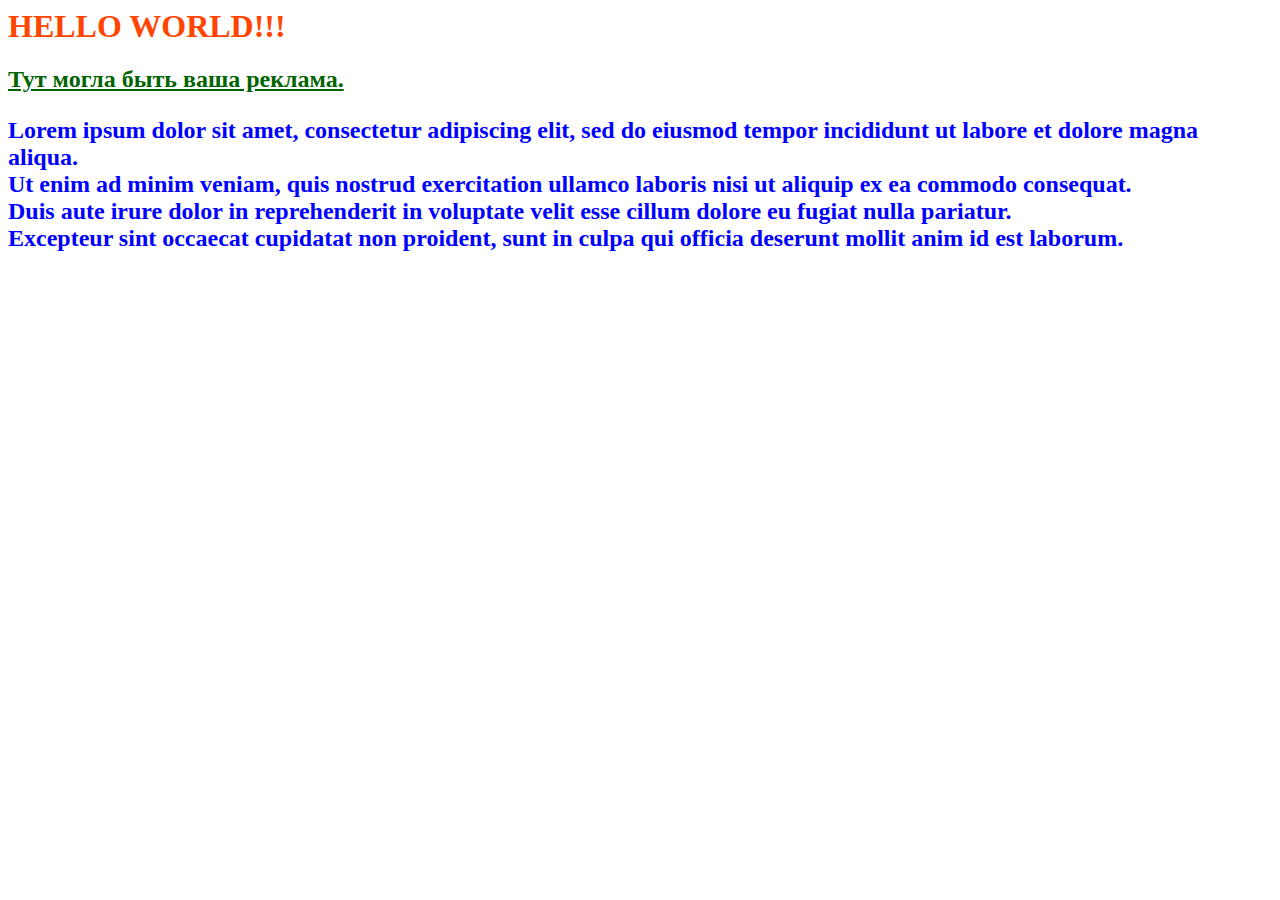
<file: index.html>
<html>
    <head>
        <title>Новая страница</title>
    </head>
    <body>
        <style>
            a {
                color: darkgreen;
            }

            p {
                color: blue;
            }
        </style>

        <h1 style="color: orangered;">HELLO WORLD!!!</h1>
        <a href="https://google.com" target="_blank"><h2>Тут могла быть ваша реклама.<h2></a>

        <p>
            Lorem ipsum dolor sit amet, consectetur adipiscing elit, sed do eiusmod tempor incididunt ut labore et dolore magna aliqua.<br>
            Ut enim ad minim veniam, quis nostrud exercitation ullamco laboris nisi ut aliquip ex ea commodo consequat. <br>
            Duis aute irure dolor in reprehenderit in voluptate velit esse cillum dolore eu fugiat nulla pariatur. <br>
            Excepteur sint occaecat cupidatat non proident, sunt in culpa qui officia deserunt mollit anim id est laborum.
        </p>
    </body>
</html>
</file>
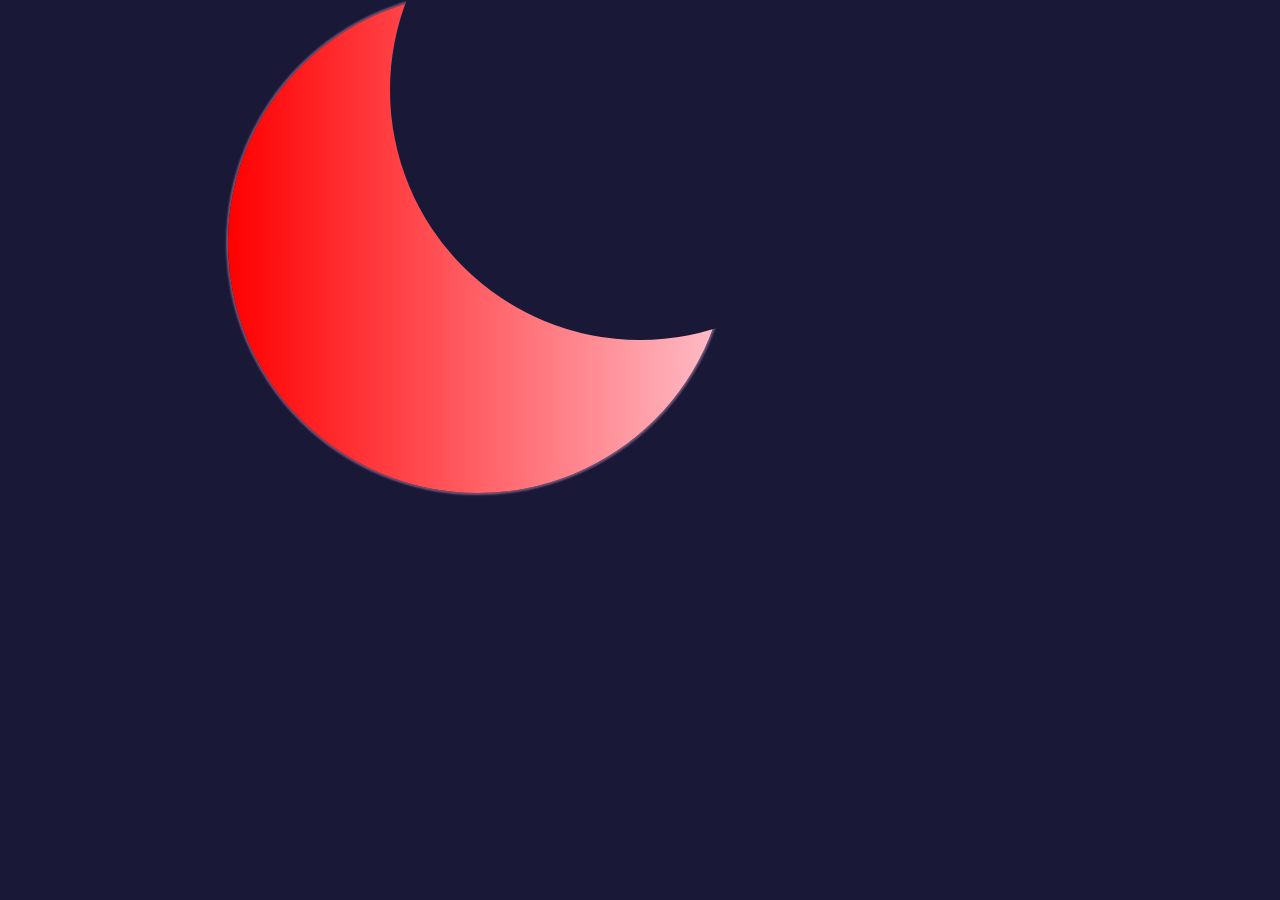
<file: 15/index.html>
<!DOCTYPE html>
<html lang="en">
	<head>
		<title>Title</title>
		<meta charset="utf-8" />
		<meta
			name="viewport"
			content="width=device-width, initial-scale=1, shrink-to-fit=no"
		/>
		<link href="styles.css" rel="stylesheet" type="text/css" />
	</head>

	<body>
		<main>
			<div class="anim1-container">
				<div class="anim1-element"></div>
			</div>
			<div class="static-circle"></div>
		</main>
	</body>
</html>
</file>
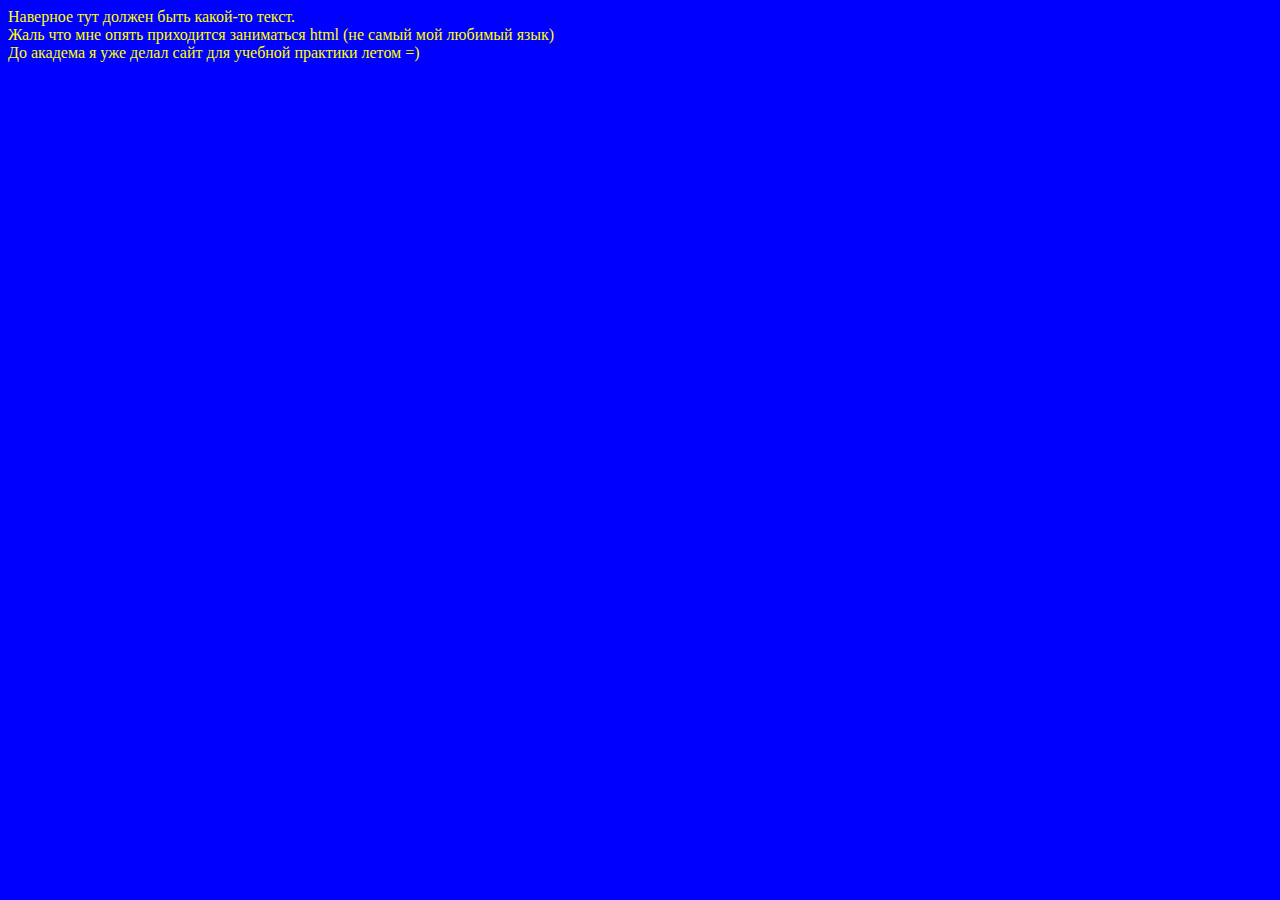
<file: 3/index.html>
<!DOCTYPE html>
<html lang="ru">
    <head>
        <meta charset="UTF-8">
        <meta name="viewport" content="width=device-width, initial-scale=1.0">
        <title>3 задание</title>
        <link rel="stylesheet" href="./styles.css">
    </head>
    <body>
        <style>
            a {
                color: yellow;
            }
        </style>

        <a>
            Наверное тут должен быть какой-то текст.<br>
            Жаль что мне опять приходится заниматься html (не самый мой любимый язык) <br>
            До академа я уже делал сайт для учебной практики летом =) <br>
        </a>
    </body>
</html>
</file>
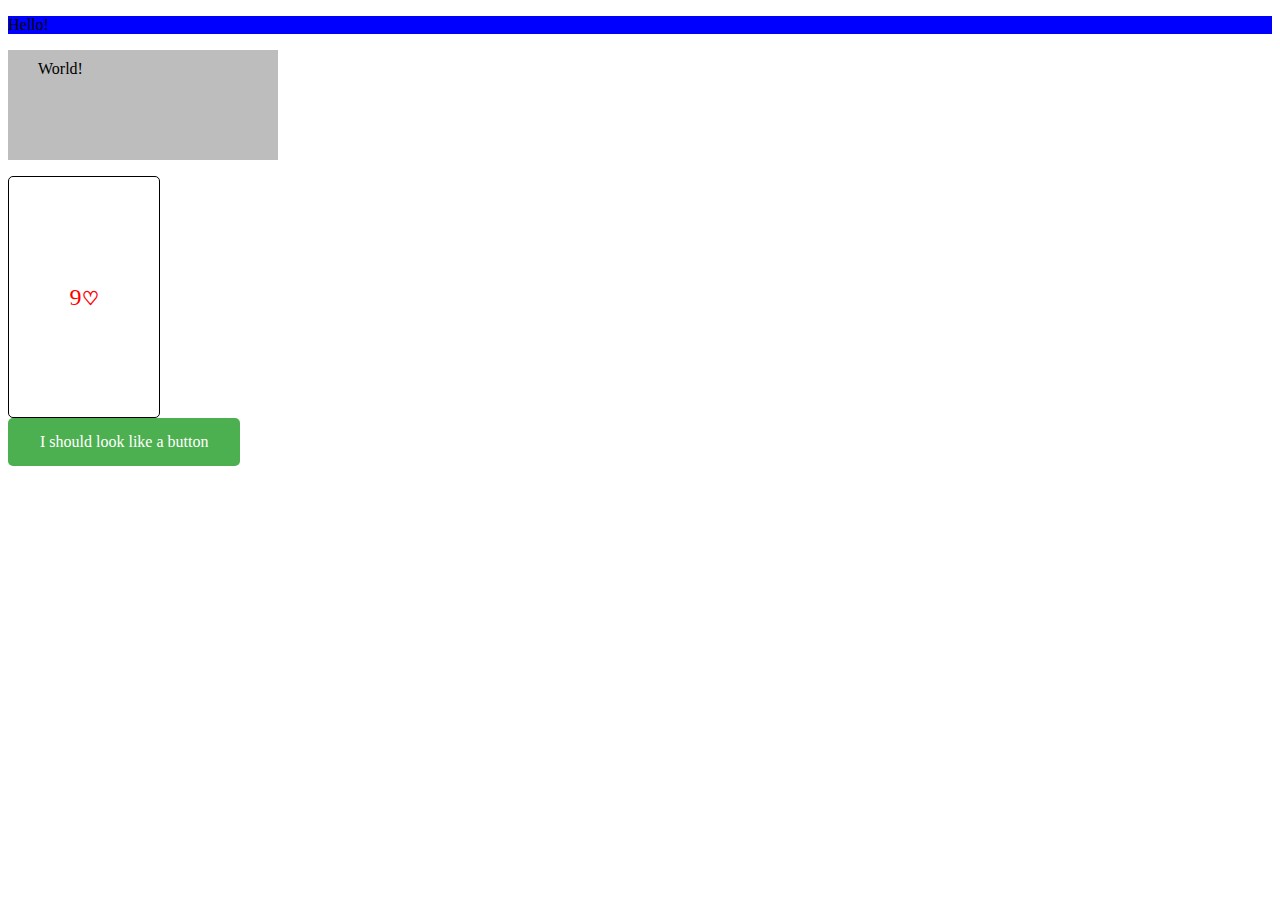
<file: 5/index.html>
<!DOCTYPE html>
<html lang="en">
    <head>
        <meta charset="UTF-8">
        <meta name="viewport" content="width=device-width, initial-scale=1.0">
        <title>Document</title>
        <link rel="stylesheet" href="./styles.css">
    </head>
    <body>
        <p class="b-blue">Hello!</p>
        <p class="myBox">World!</p>
        <div class="card heart">9</div>
        <span id="button1">I should look like a button</span>
    </body>
</html>
</file>
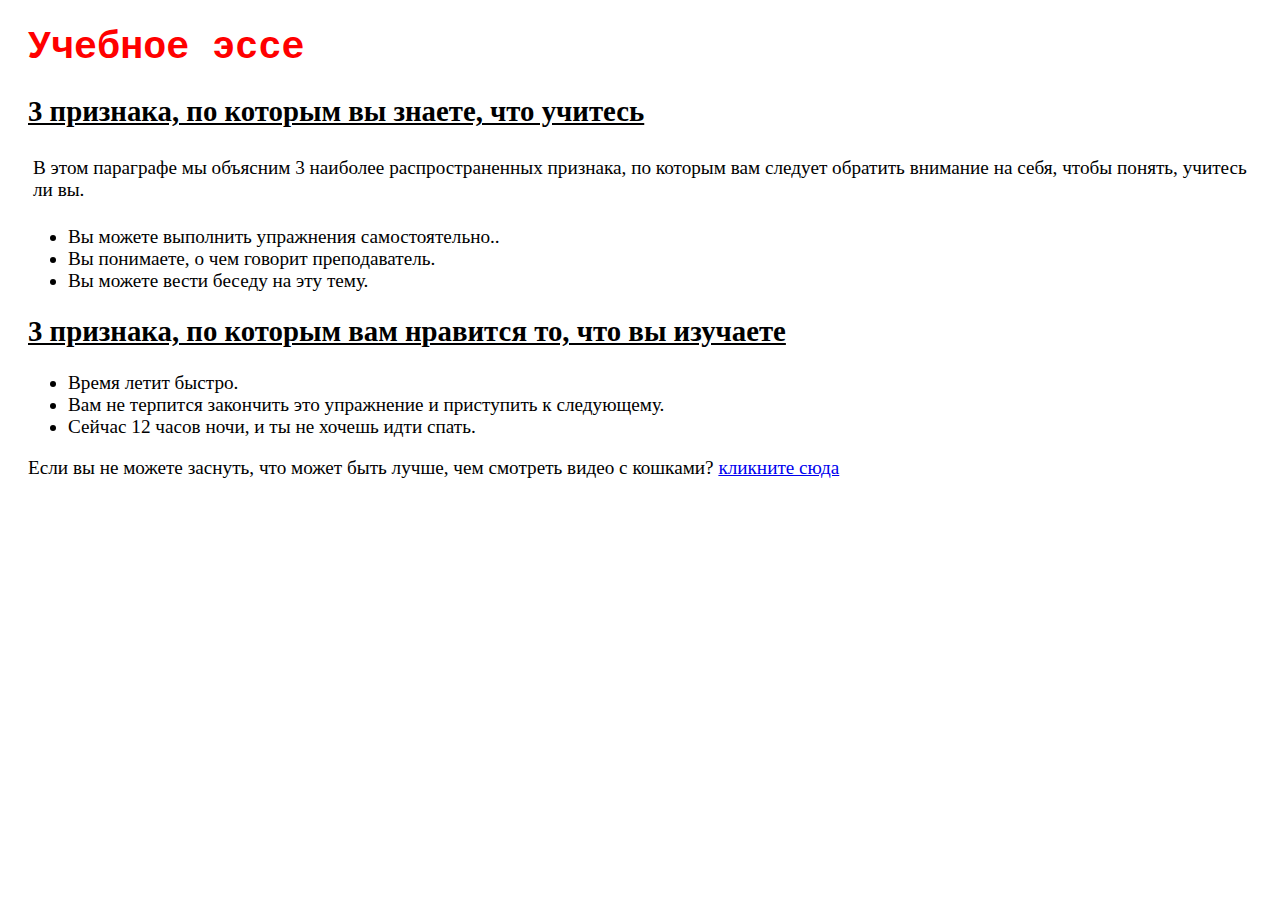
<file: 6/index.html>
<!DOCTYPE html>
<html lang="ru">
	<head>
		<meta charset="utf-8" />
		<meta name="viewport" content="width=device-width, initial-scale=1, shrink-to-fit=no"/>
		<link rel="stylesheet" href="styles.css" />
	</head>
	<body>
		<h1 class="hRed">Учебное эссе</h1>
		<h2 class="hUnder">3 признака, по которым вы знаете, что учитесь</h2>
		<p class="title">
			В этом параграфе мы объясним 3 наиболее распространенных признака, по
			которым вам следует обратить внимание на себя, чтобы понять, учитесь ли
			вы.
		</p>
		<ul>
			<li>Вы можете выполнить упражнения самостоятельно..</li>
			<li>Вы понимаете, о чем говорит преподаватель.</li>
			<li>Вы можете вести беседу на эту тему.</li>
		</ul>
		<h2 class="hUnder">
			3 признака, по которым вам нравится то, что вы изучаете
		</h2>
		<ul>
			<li>Время летит быстро.</li>
			<li>
				Вам не терпится закончить это упражнение и приступить к следующему.
			</li>
			<li>Сейчас 12 часов ночи, и ты не хочешь идти спать.</li>
		</ul>
		<p>
			Если вы не можете заснуть, что может быть лучше, чем смотреть видео с
			кошками?
			<a href="https://www.youtube.com/watch?v=IZPdFrzyGAM&pp=ygUKY3Jhc3kgY2F0cw%3D%3D"> кликните сюда</a>
		</p>
	</body>
</html>
</file>
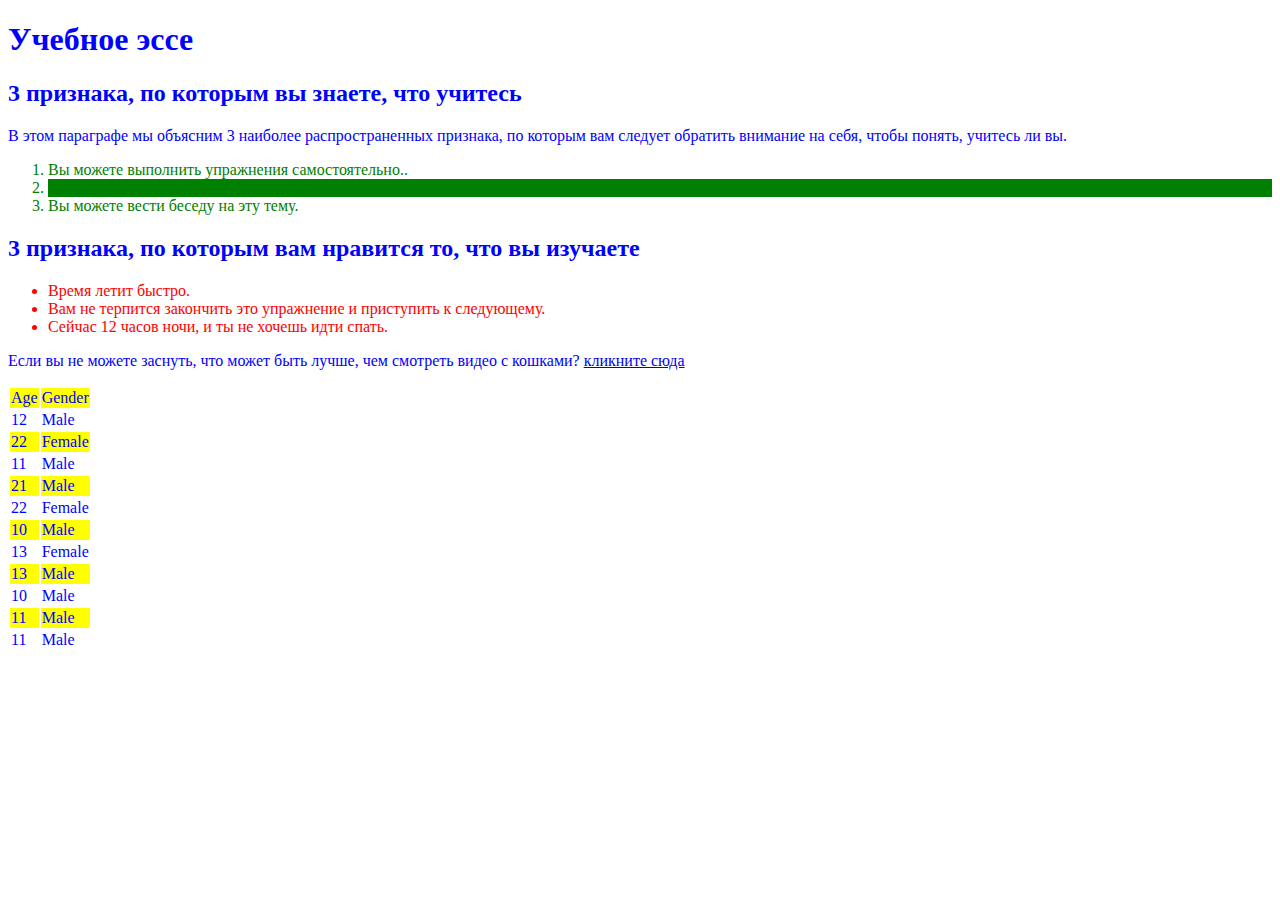
<file: 7/index.html>
<!DOCTYPE html>
<html>
	<head>
		<meta charset="utf-8" />
		<meta name="viewport" content="width=device-width" />
		<link rel="stylesheet" type="text/css" href="./styles.css" />
		<title>07 Very Specific Rules</title>
	</head>
	<body>
		<h1>Учебное эссе</h1>
			<h2>3 признака, по которым вы знаете, что учитесь</h2>
			<p id="id1">
				В этом параграфе мы объясним 3 наиболее распространенных признака, по которым вам следует обратить внимание на себя, чтобы понять, учитесь ли вы.
			</p>
			<ol>
				<li>Вы можете выполнить упражнения самостоятельно..</li>
				<li>Вы понимаете, о чем говорит преподаватель.</li>
				<li>Вы можете вести беседу на эту тему.</li>
			</ol>
			<h2>3 признака, по которым вам нравится то, что вы изучаете</h2>
			<ul>
				<li>Время летит быстро.</li>
				<li>Вам не терпится закончить это упражнение и приступить к следующему.</li>
				<li>Сейчас 12 часов ночи, и ты не хочешь идти спать.</li>
			</ul>
			<p>
				Если вы не можете заснуть, что может быть лучше, чем смотреть видео с кошками?
				<a href="https://www.youtube.com/watch?v=IZPdFrzyGAM&pp=ygUKY3Jhc3kgY2F0cw%3D%3D">кликните сюда</a>
			</p>

		<table>
			<tr>
				<td>Age</td>
				<td>Gender</td>
			</tr>
			<tr>
				<td>12</td>
				<td>Male</td>
			</tr>
			<tr>
				<td>22</td>
				<td>Female</td>
			</tr>
			<tr>
				<td>11</td>
				<td>Male</td>
			</tr>
			<tr>
				<td>21</td>
				<td>Male</td>
			</tr>
			<tr>
				<td>22</td>
				<td>Female</td>
			</tr>
			<tr>
				<td>10</td>
				<td>Male</td>
			</tr>
			<tr>
				<td>13</td>
				<td>Female</td>
			</tr>
			<tr>
				<td>13</td>
				<td>Male</td>
			</tr>
			<tr>
				<td>10</td>
				<td>Male</td>
			</tr>
			<tr>
				<td>11</td>
				<td>Male</td>
			</tr>
			<tr>
				<td>11</td>
				<td>Male</td>
			</tr>
		</table>
	</body>
</html>
</file>
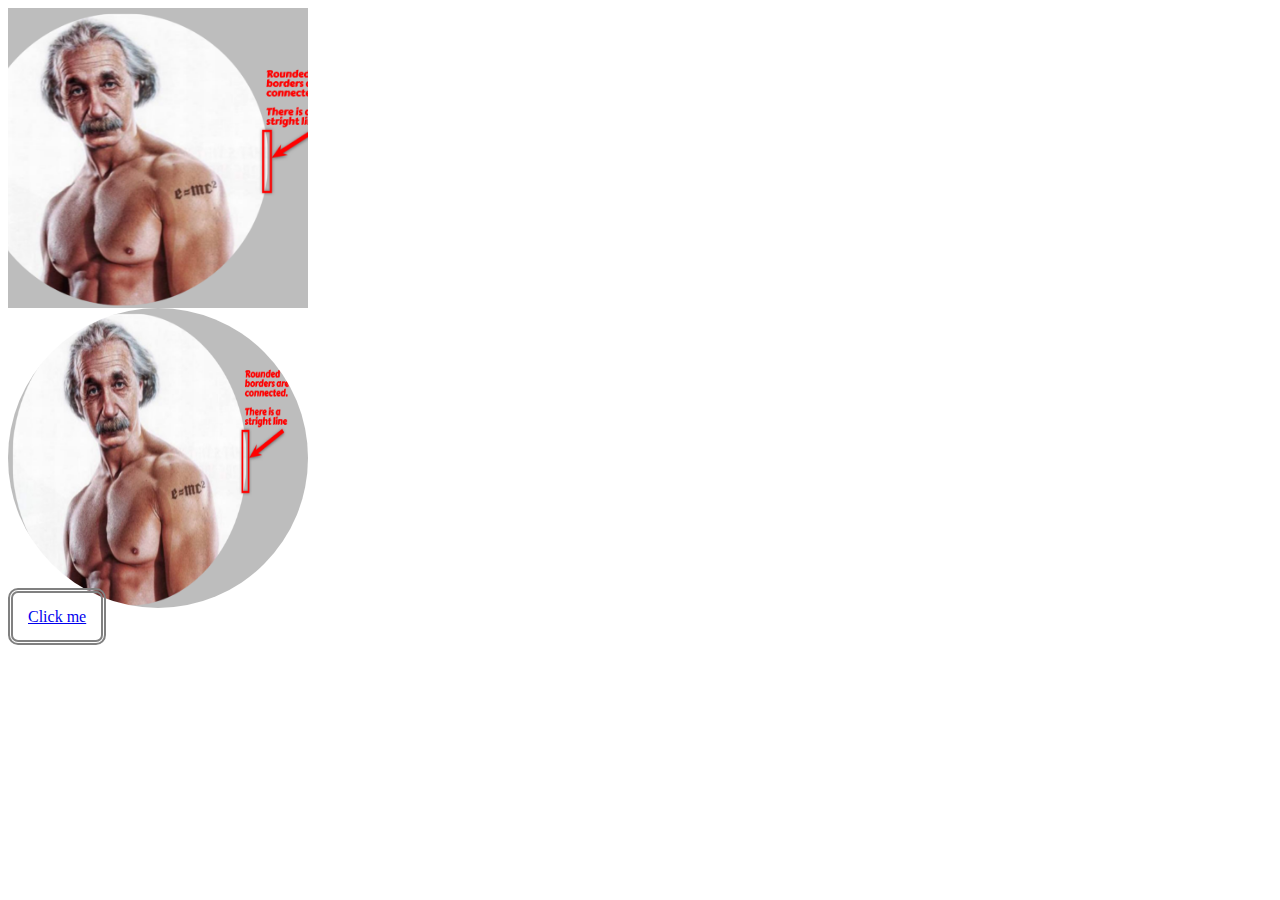
<file: 8/index.html>
<!DOCTYPE html>
<html lang="en">
	<head>
		<meta charset="utf-8" />
		<meta name="viewport" content="width=device-width, initial-scale=1, shrink-to-fit=no"/>
		<link href="styles.css" rel="stylesheet"/>
	</head>

	<body>
		<div class="image1">
			<img src="img.jpg"/>
		</div>
        <div class="image2">
			<img src="img.jpg"/>
		</div>

        <a href="#">Click me</a>
	</body>
</html>
</file>
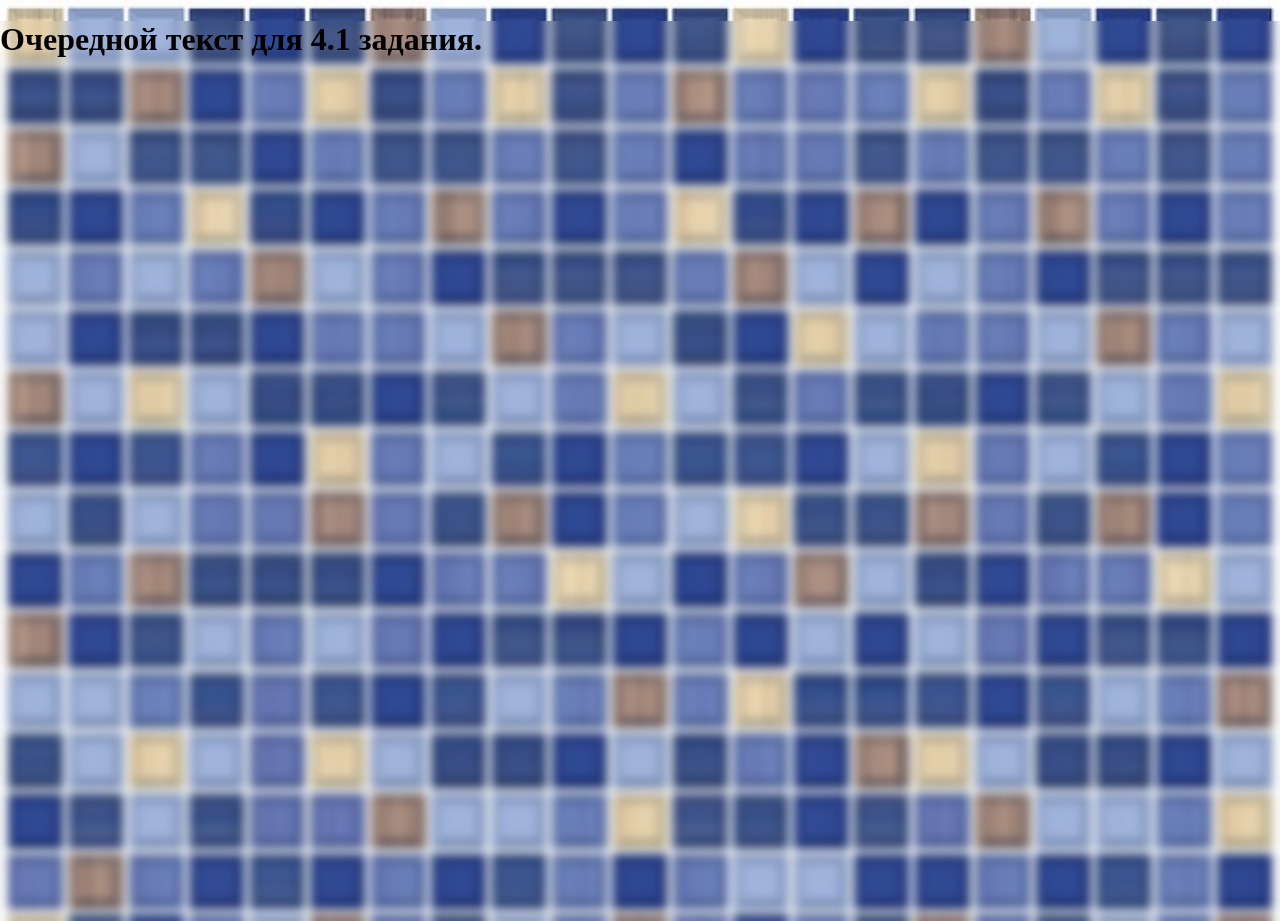
<file: 4/4.1/index.html>
<!DOCTYPE html>
<html lang="ru">
    <head>
        <meta charset="UTF-8">
        <meta name="viewport" content="width=device-width, initial-scale=1.0">
        <title>4.1 задание</title>
        <link rel="stylesheet" href="./styles.css">
    </head>
    <body>
        <h1>Очередной текст для 4.1 задания.<h1>
    </body>
</html>
</file>
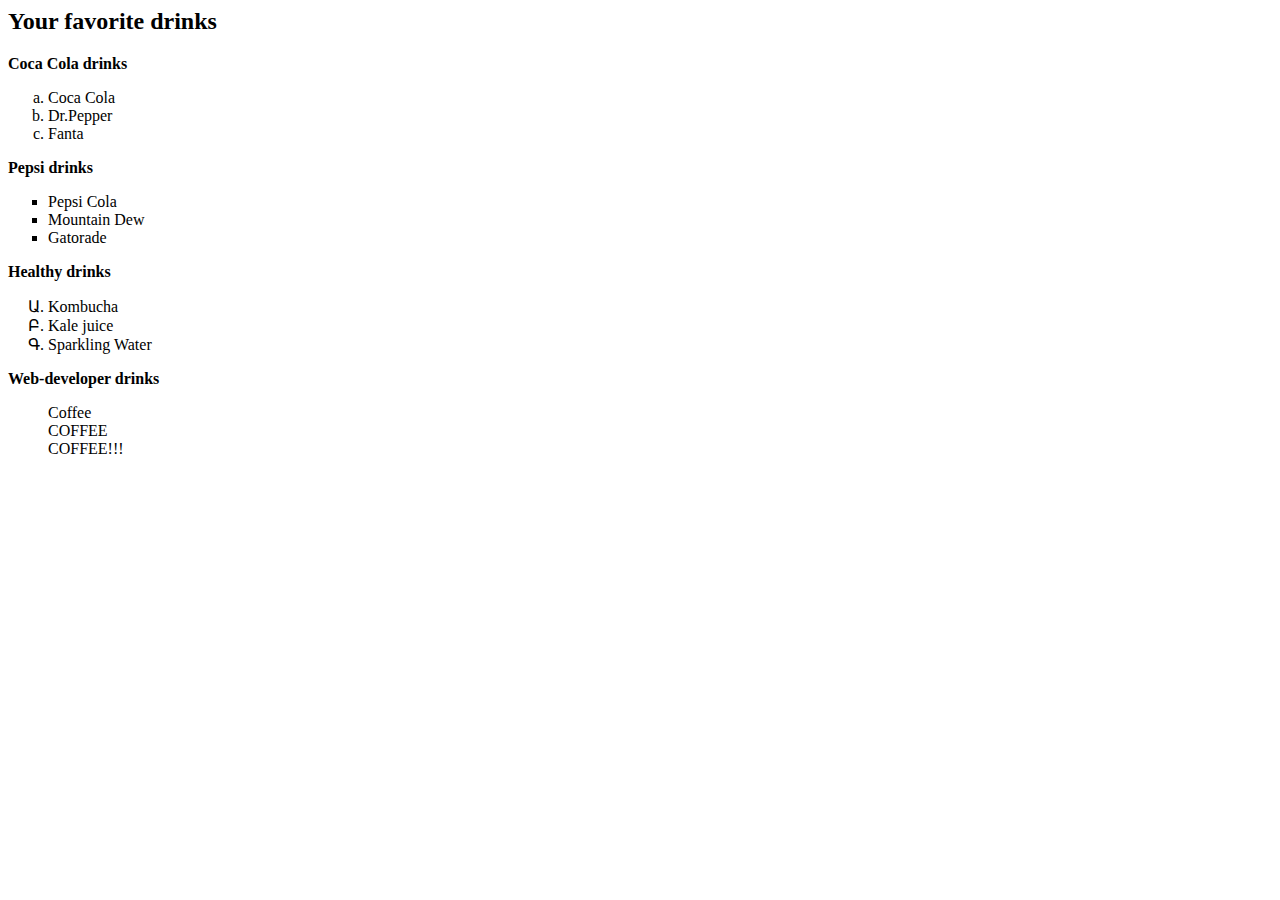
<file: 4/4.3/index.html>
<html lang="en">
	<head>
		<link href="./styles.css" rel="stylesheet" />
	</head>

	<body>

		<main>
			<h2>Your favorite drinks</h2>
			<p><b>Coca Cola drinks</b></p>
			<ul class="cola">
				<li>Coca Cola</li>
				<li>Dr.Pepper</li>
				<li>Fanta</li>
            </ul>
			<p><b>Pepsi drinks</b></p>
			<ul class="pepsi">
				<li>Pepsi Cola</li>
				<li>Mountain Dew</li>
				<li>Gatorade</li>
            </ul>
			<p><b>Healthy drinks</b></p>
			<ul class="health">
				<li>Kombucha</li>
				<li>Kale juice</li>
				<li>Sparkling Water</li>
			</ul>
			<p><b>Web-developer drinks</b></p>
			<ul class="coffee">
				<li>Coffee</li>
				<li>COFFEE</li>
				<li>COFFEE!!!</li>
			</ul>
		</main>

		<footer></footer>
	</body>
</html>
</file>
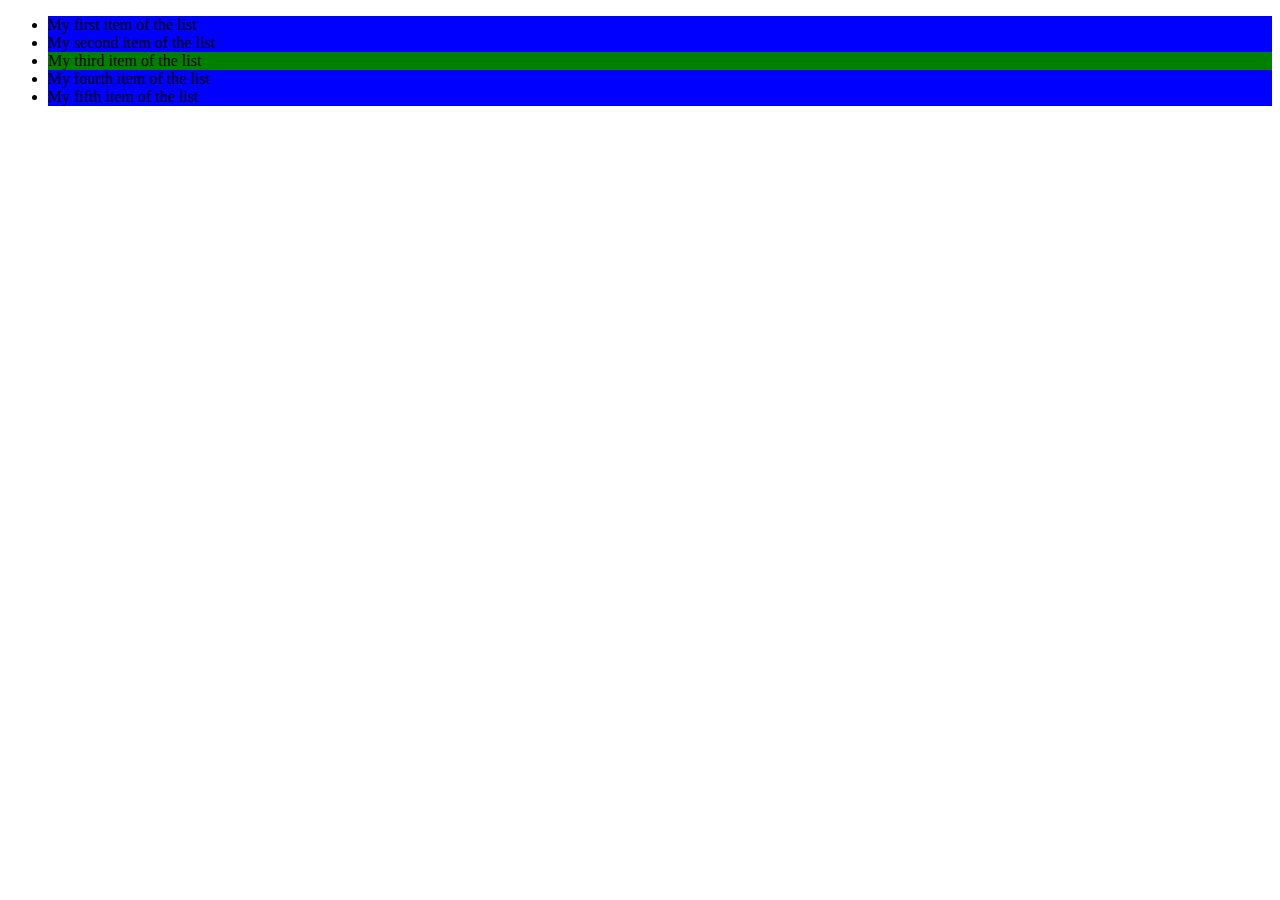
<file: 5/5.5/index.html>
<!DOCTYPE html>
<html>
	<head>
		<link rel="stylesheet" href="styles.css"/>
		<title>05 Specificity</title>
	</head>
	<body>
		<ul>
			<li>My first item of the list</li>
			<li>My second item of the list</li>
			<li id="thirditem">My third item of the list</li>
			<li>My fourth item of the list</li>
			<li>My fifth item of the list</li>
		</ul>
	</body>
</html>
</file>
<file: 15/styles.css>
body {
	background-color: #191836;
}

.anim1-container {
	position: absolute;
	transform: translate(50%, 0%);
	width: 470px;
	height: 470px;
	display: flex;
	justify-content: center;
	align-items: center;
}

.anim1-element {
	border-radius: 50%;
	position: absolute;
	animation: anim1-animation 5s ease-in-out infinite;
}

.anim1-element:nth-child(1) {
	width: 500px;
	height: 500px;
	background: linear-gradient(to right, red, pink);
	animation-delay: 0s;
	box-shadow: 0px 0px 2px 2px rgba(247, 176, 219, 0.4);
}

.anim1-element:nth-child(1):checked {
	box-shadow: 0px 0px 5px 5px rgba(247, 176, 219, 0.4);
}

.static-circle {
	border-radius: 50%;
	width: 500px;
	height: 500px;
	background: #191836;
	position: absolute;
	
	left: 50%;
	top: 10%;
	transform: translate(-50%, -50%);
}

@keyframes anim1-animation {
	0% {
		left: calc(50%);
		top: calc(50%);
	}

	25% {
		left: calc(50% - 150px);
		top: calc(50% - 500px);
	}

	50% {
		left: calc(50% + 500px);
		top: calc(50% - 200px);
	}

	75% {
		left: calc(50% + 130px);
		top: calc(50% + 50px);
	}

	100% {
		left: calc(50%);
		top: calc(50%);
	}

	45%,
	55% {
		animation-play-state: paused;
	}

	52.5%,
	57.5% {
		animation-play-state: running;
	}
}
</file>
<file: 3/styles.css>
body {
    background-color: blue;
}
</file>
<file: 5/styles.css>
.b-blue {
    background-color: blue;
}

.myBox {
	width: 50px;
	height: 50px;
    padding: 10px 190px 50px 30px;
    background: rgb(189, 189, 189) url(https://cdn.fishki.net/upload/post/2018/01/06/2476212/3-00.jpg?raw=true) no-repeat 100px / contain;
}
.card {
	width: 150px;
	height: 240px;
	border: 1px solid black;
	text-align: center;
	line-height: 240px;
	border-radius: 5px;
	font-size: 1.5rem;
}
.card:after {
	font-size: 80%;
	font-weight: bold;
}

.spades,
.spades:after {
	content: "♤";
	color: black;
}

.heart,
.heart:after {
	content: "♡";
	color: red;
}
#button1 {
	background-color: #4caf50; /* Green */
	color: white;
	padding: 15px 32px;
	text-align: center;
	display: inline-block;
	border-radius: 5px;
}
</file>
<file: 6/styles.css>
body {
    background: url(https://raw.githubusercontent.com/erv1988/Web-development-tasks-v2024/master/02/img/background-vertical.jpg) repeat-y center / cover;
    font-family: 'Times New Roman', Times, serif;
    color: black;
	font-size: larger;
    padding-left: 20px;

}

.hRed {
	color: red;
	font-family: 'Courier New', Courier, monospace;
}

.hUnder {
	text-decoration: underline;
}

a:hover {
	text-decoration: none;
	color: green;
}

.title {
	padding: 5px;
	background-color: rgba(255, 255, 255, 0.2);
}
</file>
<file: 7/styles.css>
ul li:nth-child(odd) {
	color: red;
}

ul li:nth-child(even) {
	color: red;
}

ol li:nth-child(2) {
	background-color: green;
}

table tr:nth-child(odd) {
	background-color: yellow;
}

/** Пишем код здесь **/

/********** READ-ONLY BLOCK ******
Не изменять код ниже**/

body {
	color: blue;
}

ul li,
ol li {
	color: green;
}
</file>
<file: 8/styles.css>
.image1, .image2 {
	width: 300px;
	height: 300px;
	border-radius: 100%;
}

.image1 img {
	width: 100%;
	height: 100%;
	object-fit: cover;
}

.image2 img {
	width: 100%;
	height: 100%;
	border-radius: 300px;
}

a {
	border-radius: 10px;
	border: 5px double gray;
	padding: 15px;
}

a:active {
	border-color: #000 #aaa #aaa #000;
}
</file>
<file: 4/4.1/styles.css>
body {
    background-image: url(./mosaic.jpg);
    background-repeat: repeat;
    background-size: cover;
    backdrop-filter: blur(5px);
    margin: 0 auto;
    padding: 0 auto;
    height: 100vh;

}
</file>
<file: 4/4.3/styles.css>
ul.cola {
	list-style-type: lower-alpha;
}

ul.pepsi {
	list-style-type: square;
}

ul.health {
	list-style-type: armenian;
}

ul.coffee {
	list-style-type: none;
}
</file>
<file: 5/5.5/styles.css>
ul li {
	background: blue;
}

li + #thirditem {
	background: yellow;
}
/**** Не изменять выше этой линии. Добавлять ниже. ****/
Ul #thirditem {
	background: green;
}

h2 {
	font-size: 0.8em;
}

h3 {
	font-size: 0.8rem;
}
</file>
